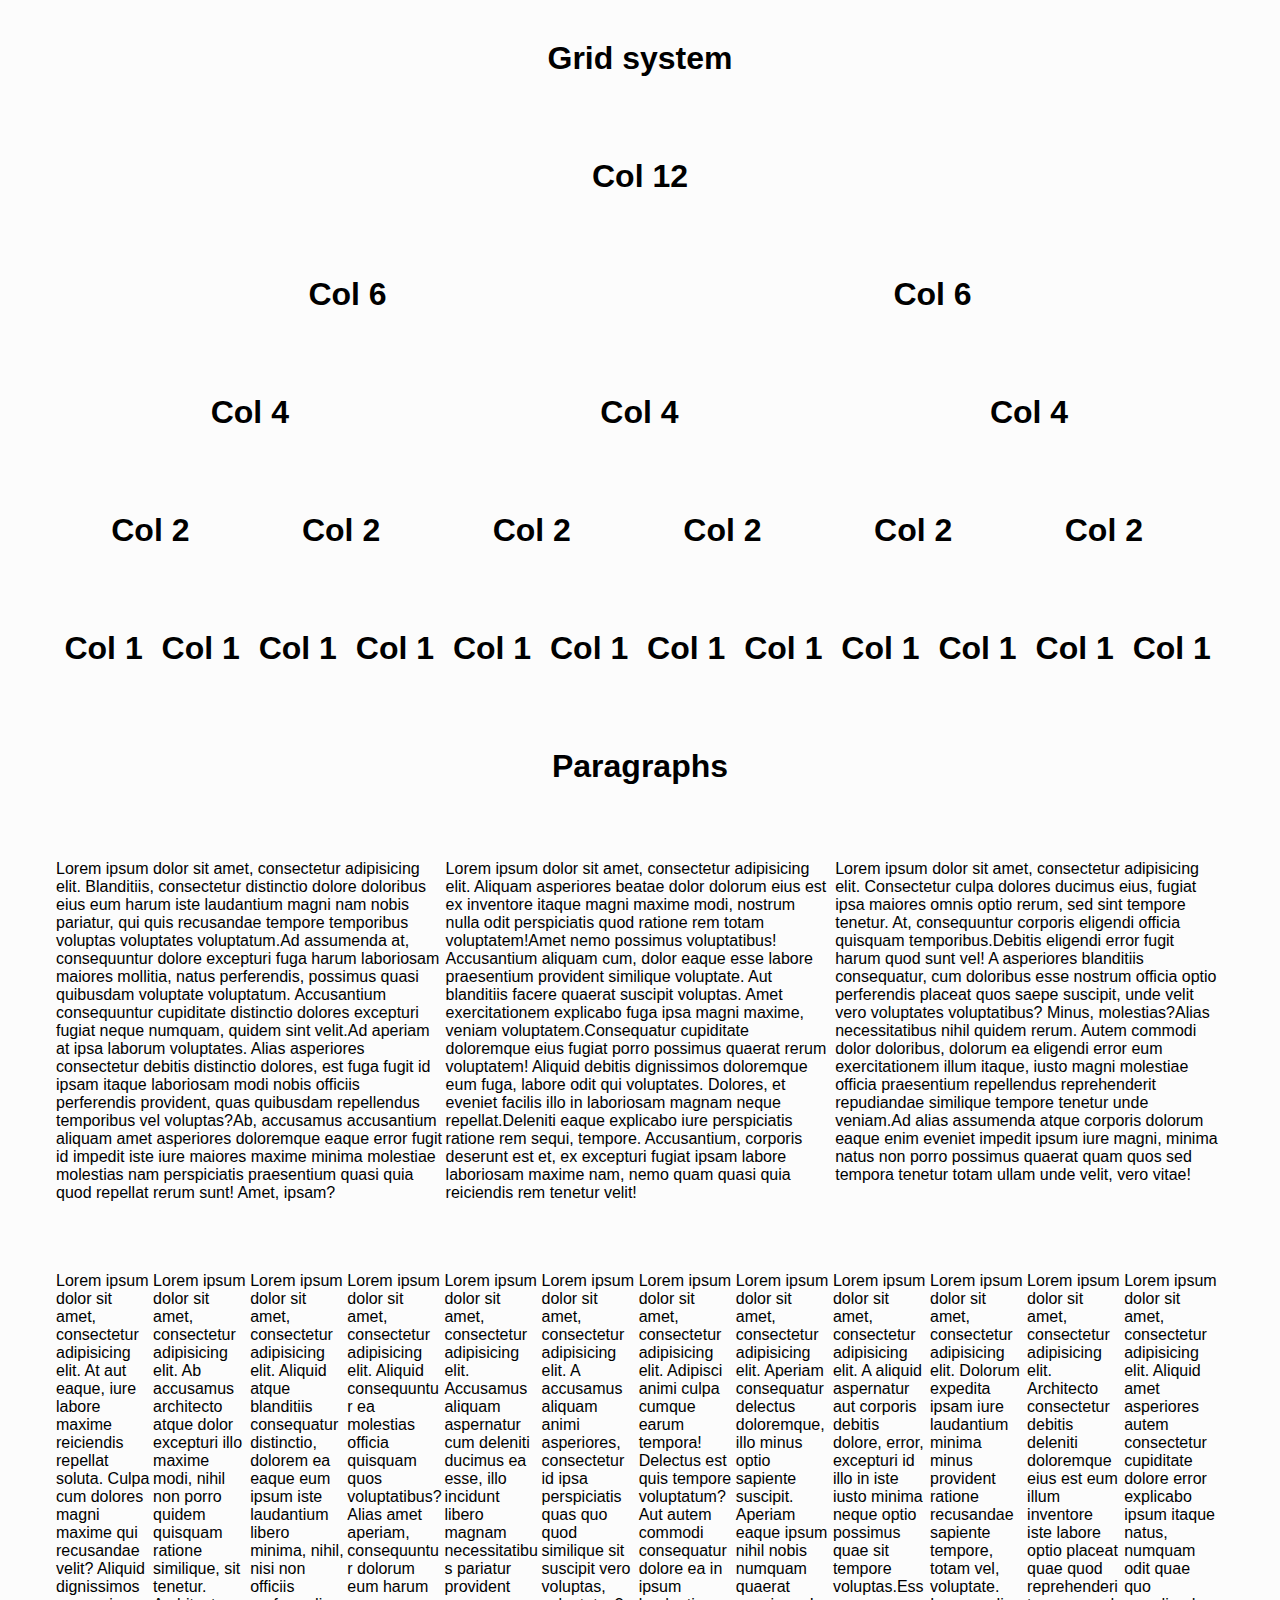
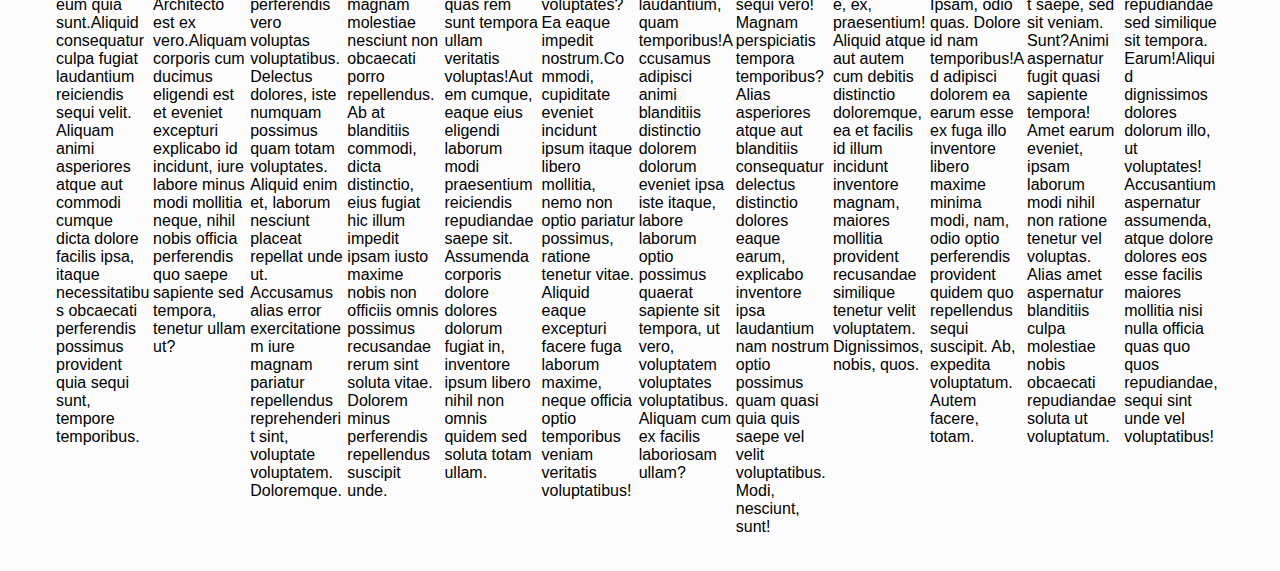
<file: index.html>
<!DOCTYPE html>
<html>
<head lang="en">
	<meta charset="UTF-8">
	<title></title>
	<link rel="stylesheet" href="css/style.css">
</head>
<body>
<div class="container text-center">
	<div class="row">
		<div class="col-12">
			<h1>Grid system</h1>
		</div>
	</div>
	<div class="row">
		<div class="col-12">
			<h1>Col 12</h1>
		</div>
	</div>
	<div class="row">
		<div class="col-6">
			<h1>Col 6</h1>
		</div>
		<div class="col-6">
			<h1>Col 6</h1>
		</div>
	</div>
	<div class="row">
		<div class="col-4">
			<h1>Col 4</h1>
		</div>
		<div class="col-4">
			<h1>Col 4</h1>
		</div>
		<div class="col-4">
			<h1>Col 4</h1>
		</div>
	</div>
	<div class="row">
		<div class="col-2">
			<h1>Col 2</h1>
		</div>
		<div class="col-2">
			<h1>Col 2</h1>
		</div>
		<div class="col-2">
			<h1>Col 2</h1>
		</div>
		<div class="col-2">
			<h1>Col 2</h1>
		</div>
		<div class="col-2">
			<h1>Col 2</h1>
		</div>
		<div class="col-2">
			<h1>Col 2</h1>
		</div>
	</div>
	<div class="row">
		<div class="col-1">
			<h1>Col 1</h1>
		</div>
		<div class="col-1">
			<h1>Col 1</h1>
		</div>
		<div class="col-1">
			<h1>Col 1</h1>
		</div>
		<div class="col-1">
			<h1>Col 1</h1>
		</div>
		<div class="col-1">
			<h1>Col 1</h1>
		</div>
		<div class="col-1">
			<h1>Col 1</h1>
		</div>
		<div class="col-1">
			<h1>Col 1</h1>
		</div>
		<div class="col-1">
			<h1>Col 1</h1>
		</div>
		<div class="col-1">
			<h1>Col 1</h1>
		</div>
		<div class="col-1">
			<h1>Col 1</h1>
		</div>
		<div class="col-1">
			<h1>Col 1</h1>
		</div>
		<div class="col-1">
			<h1>Col 1</h1>
		</div>
	</div>
</div>
<div class="container">
	<div class="row">
		<div class="col-12 text-center">
			<h1>Paragraphs</h1>
		</div>
	</div>
	<div class="row">
		<div class="col-4">
			<p><span>Lorem ipsum dolor sit amet, consectetur adipisicing elit. Blanditiis, consectetur distinctio dolore doloribus eius eum harum iste laudantium magni nam nobis pariatur, qui quis recusandae tempore temporibus voluptas voluptates voluptatum.</span><span>Ad assumenda at, consequuntur dolore excepturi fuga harum laboriosam maiores mollitia, natus perferendis, possimus quasi quibusdam voluptate voluptatum. Accusantium consequuntur cupiditate distinctio dolores excepturi fugiat neque numquam, quidem sint velit.</span><span>Ad aperiam at ipsa laborum voluptates. Alias asperiores consectetur debitis distinctio dolores, est fuga fugit id ipsam itaque laboriosam modi nobis officiis perferendis provident, quas quibusdam repellendus temporibus vel voluptas?</span><span>Ab, accusamus accusantium aliquam amet asperiores doloremque eaque error fugit id impedit iste iure maiores maxime minima molestiae molestias nam perspiciatis praesentium quasi quia quod repellat rerum sunt! Amet, ipsam?</span>
			</p>
		</div>
		<div class="col-4">
			<p><span>Lorem ipsum dolor sit amet, consectetur adipisicing elit. Aliquam asperiores beatae dolor dolorum eius est ex inventore itaque magni maxime modi, nostrum nulla odit perspiciatis quod ratione rem totam voluptatem!</span><span>Amet nemo possimus voluptatibus! Accusantium aliquam cum, dolor eaque esse labore praesentium provident similique voluptate. Aut blanditiis facere quaerat suscipit voluptas. Amet exercitationem explicabo fuga ipsa magni maxime, veniam voluptatem.</span><span>Consequatur cupiditate doloremque eius fugiat porro possimus quaerat rerum voluptatem! Aliquid debitis dignissimos doloremque eum fuga, labore odit qui voluptates. Dolores, et eveniet facilis illo in laboriosam magnam neque repellat.</span><span>Deleniti eaque explicabo iure perspiciatis ratione rem sequi, tempore. Accusantium, corporis deserunt est et, ex excepturi fugiat ipsam labore laboriosam maxime nam, nemo quam quasi quia reiciendis rem tenetur velit!</span>
			</p>
		</div>
		<div class="col-4">
			<p><span>Lorem ipsum dolor sit amet, consectetur adipisicing elit. Consectetur culpa dolores ducimus eius, fugiat ipsa maiores omnis optio rerum, sed sint tempore tenetur. At, consequuntur corporis eligendi officia quisquam temporibus.</span><span>Debitis eligendi error fugit harum quod sunt vel! A asperiores blanditiis consequatur, cum doloribus esse nostrum officia optio perferendis placeat quos saepe suscipit, unde velit vero voluptates voluptatibus? Minus, molestias?</span><span>Alias necessitatibus nihil quidem rerum. Autem commodi dolor doloribus, dolorum ea eligendi error eum exercitationem illum itaque, iusto magni molestiae officia praesentium repellendus reprehenderit repudiandae similique tempore tenetur unde veniam.</span><span>Ad alias assumenda atque corporis dolorum eaque enim eveniet impedit ipsum iure magni, minima natus non porro possimus quaerat quam quos sed tempora tenetur totam ullam unde velit, vero vitae!</span>
			</p>
		</div>
	</div>
	<div class="row">
		<div class="col-1">
			<p><span>Lorem ipsum dolor sit amet, consectetur adipisicing elit. At aut eaque, iure labore maxime reiciendis repellat soluta. Culpa cum dolores magni maxime qui recusandae velit? Aliquid dignissimos eum quia sunt.</span><span>Aliquid consequatur culpa fugiat laudantium reiciendis sequi velit. Aliquam animi asperiores atque aut commodi cumque dicta dolore facilis ipsa, itaque necessitatibus obcaecati perferendis possimus provident quia sequi sunt, tempore temporibus.</span>
			</p>
		</div>
		<div class="col-1">
			<p><span>Lorem ipsum dolor sit amet, consectetur adipisicing elit. Ab accusamus architecto atque dolor excepturi illo maxime modi, nihil non porro quidem quisquam ratione similique, sit tenetur. Architecto est ex vero.</span><span>Aliquam corporis cum ducimus eligendi est et eveniet excepturi explicabo id incidunt, iure labore minus modi mollitia neque, nihil nobis officia perferendis quo saepe sapiente sed tempora, tenetur ullam ut?</span>
			</p>
		</div>
		<div class="col-1">
			<p><span>Lorem ipsum dolor sit amet, consectetur adipisicing elit. Aliquid atque blanditiis consequatur distinctio, dolorem ea eaque eum ipsum iste laudantium libero minima, nihil, nisi non officiis perferendis vero voluptas voluptatibus.</span><span>Delectus dolores, iste numquam possimus quam totam voluptates. Aliquid enim et, laborum nesciunt placeat repellat unde ut. Accusamus alias error exercitationem iure magnam pariatur repellendus reprehenderit sint, voluptate voluptatem. Doloremque.</span>
			</p>
		</div>
		<div class="col-1">
			<p><span>Lorem ipsum dolor sit amet, consectetur adipisicing elit. Aliquid consequuntur ea molestias officia quisquam quos voluptatibus? Alias amet aperiam, consequuntur dolorum eum harum magnam molestiae nesciunt non obcaecati porro repellendus.</span><span>Ab at blanditiis commodi, dicta distinctio, eius fugiat hic illum impedit ipsam iusto maxime nobis non officiis omnis possimus recusandae rerum sint soluta vitae. Dolorem minus perferendis repellendus suscipit unde.</span>
			</p>
		</div>
		<div class="col-1">
			<p><span>Lorem ipsum dolor sit amet, consectetur adipisicing elit. Accusamus aliquam aspernatur cum deleniti ducimus ea esse, illo incidunt libero magnam necessitatibus pariatur provident quas rem sunt tempora ullam veritatis voluptas!</span><span>Autem cumque, eaque eius eligendi laborum modi praesentium reiciendis repudiandae saepe sit. Assumenda corporis dolore dolores dolorum fugiat in, inventore ipsum libero nihil non omnis quidem sed soluta totam ullam.</span>
			</p>
		</div>
		<div class="col-1">
			<p><span>Lorem ipsum dolor sit amet, consectetur adipisicing elit. A accusamus aliquam animi asperiores, consectetur id ipsa perspiciatis quas quo quod similique sit suscipit vero voluptas, voluptates? Ea eaque impedit nostrum.</span><span>Commodi, cupiditate eveniet incidunt ipsum itaque libero mollitia, nemo non optio pariatur possimus, ratione tenetur vitae. Aliquid eaque excepturi facere fuga laborum maxime, neque officia optio temporibus veniam veritatis voluptatibus!</span>
			</p>
		</div>
		<div class="col-1">
			<p><span>Lorem ipsum dolor sit amet, consectetur adipisicing elit. Adipisci animi culpa cumque earum tempora! Delectus est quis tempore voluptatum? Aut autem commodi consequatur dolore ea in ipsum laudantium, quam temporibus!</span><span>Accusamus adipisci animi blanditiis distinctio dolorem dolorum eveniet ipsa iste itaque, labore laborum optio possimus quaerat sapiente sit tempora, ut vero, voluptatem voluptates voluptatibus. Aliquam cum ex facilis laboriosam ullam?</span>
			</p>
		</div>
		<div class="col-1">
			<p><span>Lorem ipsum dolor sit amet, consectetur adipisicing elit. Aperiam consequatur delectus doloremque, illo minus optio sapiente suscipit. Aperiam eaque ipsum nihil nobis numquam quaerat sequi vero! Magnam perspiciatis tempora temporibus?</span><span>Alias asperiores atque aut blanditiis consequatur delectus distinctio dolores eaque earum, explicabo inventore ipsa laudantium nam nostrum optio possimus quam quasi quia quis saepe vel velit voluptatibus. Modi, nesciunt, sunt!</span>
			</p>
		</div>
		<div class="col-1">
			<p><span>Lorem ipsum dolor sit amet, consectetur adipisicing elit. A aliquid aspernatur aut corporis debitis dolore, error, excepturi id illo in iste iusto minima neque optio possimus quae sit tempore voluptas.</span><span>Esse, ex, praesentium! Aliquid atque aut autem cum debitis distinctio doloremque, ea et facilis id illum incidunt inventore magnam, maiores mollitia provident recusandae similique tenetur velit voluptatem. Dignissimos, nobis, quos.</span>
			</p>
		</div>
		<div class="col-1">
			<p><span>Lorem ipsum dolor sit amet, consectetur adipisicing elit. Dolorum expedita ipsam iure laudantium minima minus provident ratione recusandae sapiente tempore, totam vel, voluptate. Ipsam, odio quas. Dolore id nam temporibus!</span><span>Ad adipisci dolorem ea earum esse ex fuga illo inventore libero maxime minima modi, nam, odio optio perferendis provident quidem quo repellendus sequi suscipit. Ab, expedita voluptatum. Autem facere, totam.</span>
			</p>
		</div>
		<div class="col-1">
			<p><span>Lorem ipsum dolor sit amet, consectetur adipisicing elit. Architecto consectetur debitis deleniti doloremque eius est eum illum inventore iste labore optio placeat quae quod reprehenderit saepe, sed sit veniam. Sunt?</span><span>Animi aspernatur fugit quasi sapiente tempora! Amet earum eveniet, ipsam laborum modi nihil non ratione tenetur vel voluptas. Alias amet aspernatur blanditiis culpa molestiae nobis obcaecati repudiandae soluta ut voluptatum.</span>
			</p>
		</div>
		<div class="col-1">
			<p><span>Lorem ipsum dolor sit amet, consectetur adipisicing elit. Aliquid amet asperiores autem consectetur cupiditate dolore error explicabo ipsum itaque natus, numquam odit quae quo repudiandae sed similique sit tempora. Earum!</span><span>Aliquid dignissimos dolores dolorum illo, ut voluptates! Accusantium aspernatur assumenda, atque dolore dolores eos esse facilis maiores mollitia nisi nulla officia quas quo quos repudiandae, sequi sint unde vel voluptatibus!</span>
			</p>
		</div>
	</div>
</div>
</body>
</html>
</file>
<file: css/style.css>
body,
html {
  margin: 0px;
  padding: 0px;
  height: 100%;
  weight: 100%;
  background-color: #fcfcfc;
}
* {
  box-sizing: border-box;
}
*:before,
*after {
  -webkit-box-sizing: border-box;
  -moz-box-sizing: border-box;
  box-sizing: border-box;
}
.container {
  margin-left: auto;
  margin-right: auto;
  background-color: #00ff00;
}
@media all and (min-width: 1170px) {
  .container {
    width: 1170px;
  }
}
@media all and (min-width: 960px) and (max-width: 1170px) {
  .container {
    width: 960px;
  }
}
@media all and (min-width: 600px) and (600px) {
  .container {
    width: 600px;
  }
}
@media all and (max-width: 600px) {
  .container {
    width: 100%;
  }
}
.row {
  display: table;
  width: 100%;
  float: left;
}
.col-1,
.col-2,
.col-3,
.col-4,
.col-5,
.col-6,
.col-7,
.col-8,
.col-9,
.col-10,
.col-11,
.col-12 {
  word-wrap: break-word;
  white-space: pre-line;
  float: left;
  position: relative;
  min-height: 1px;
  padding: 1px;
}
@media all and (min-width: 600px) {
  .col-1 {
    width: 8.3%;
  }
}
@media all and (max-width: 600px) {
  .col-1 {
    width: 100%;
  }
}
@media all and (min-width: 600px) {
  .col-2 {
    width: 16.3%;
  }
}
@media all and (max-width: 600px) {
  .col-2 {
    width: 100%;
  }
}
@media all and (min-width: 600px) {
  .col-3 {
    width: 24.9%;
  }
}
@media all and (max-width: 600px) {
  .col-3 {
    width: 100%;
  }
}
@media all and (min-width: 600px) {
  .col-4 {
    width: 33.3%;
  }
}
@media all and (max-width: 600px) {
  .col-4 {
    width: 100%;
  }
}
@media all and (min-width: 600px) {
  .col-5 {
    width: 41.6%;
  }
}
@media all and (max-width: 600px) {
  .col-5 {
    width: 100%;
  }
}
@media all and (min-width: 600px) {
  .col-6 {
    width: 50%;
  }
}
@media all and (max-width: 600px) {
  .col-6 {
    width: 100%;
  }
}
@media all and (min-width: 600px) {
  .col-7 {
    width: 58.3%;
  }
}
@media all and (max-width: 600px) {
  .col-7 {
    width: 100%;
  }
}
@media all and (min-width: 600px) {
  .col-8 {
    width: 66.6%;
  }
}
@media all and (max-width: 600px) {
  .col-8 {
    width: 100%;
  }
}
@media all and (min-width: 600px) {
  .col-9 {
    width: 74.9%;
  }
}
@media all and (max-width: 600px) {
  .col-9 {
    width: 100%;
  }
}
@media all and (min-width: 600px) {
  .col-10 {
    width: 83.2%;
  }
}
@media all and (max-width: 600px) {
  .col-10 {
    width: 100%;
  }
}
@media all and (min-width: 600px) {
  .col-11 {
    width: 91.5%;
  }
}
@media all and (max-width: 600px) {
  .col-11 {
    width: 100%;
  }
}
@media all and (min-width: 600px) {
  .col-12 {
    width: 100%;
  }
}
@media all and (max-width: 600px) {
  .col-12 {
    width: 100%;
  }
}
.text-center {
  text-align: center;
}
body {
  font-family: "Gill Sans", "Gill Sans MT", "Myriad Pro", "DejaVu Sans Condensed", Helvetica, Arial, sans-serif;
  font-size: 16px;
  color: 030303;
}
</file>
